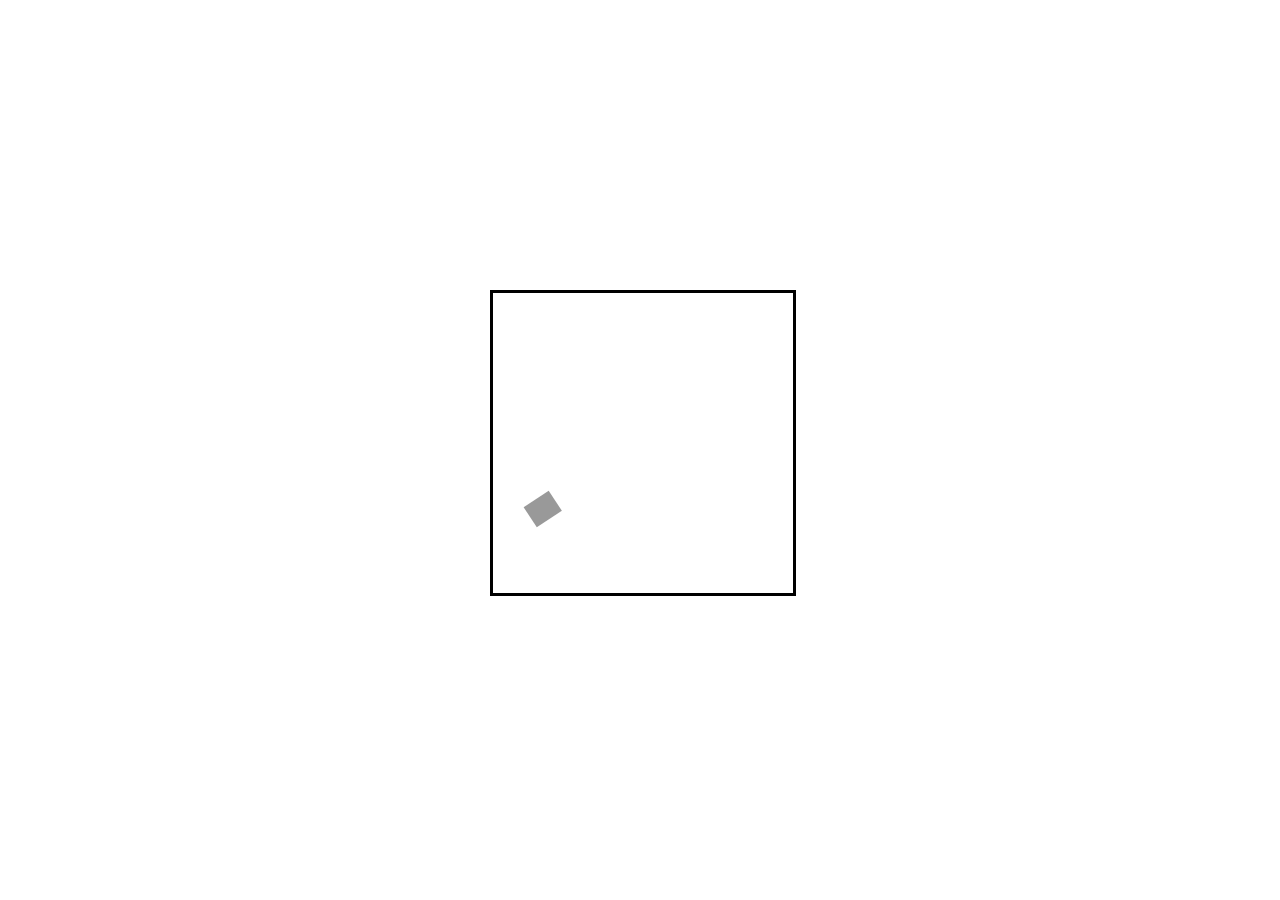
<file: animation/index.html>
<!DOCTYPE html>
<html lang="en">
<head>
    <meta charset="UTF-8">
    <meta http-equiv="X-UA-Compatible" content="IE=edge">
    <meta name="viewport" content="width=device-width, initial-scale=1.0">
    <link rel="stylesheet" href="css/styles.css">
    <script src="js/App.js" defer></script>
    <title>Canvas animation</title>
</head>
<body>
    <main>
        <canvas id="canvas" width="300px" height="300px"></canvas>
    </main>
</body>
</html>
</file>
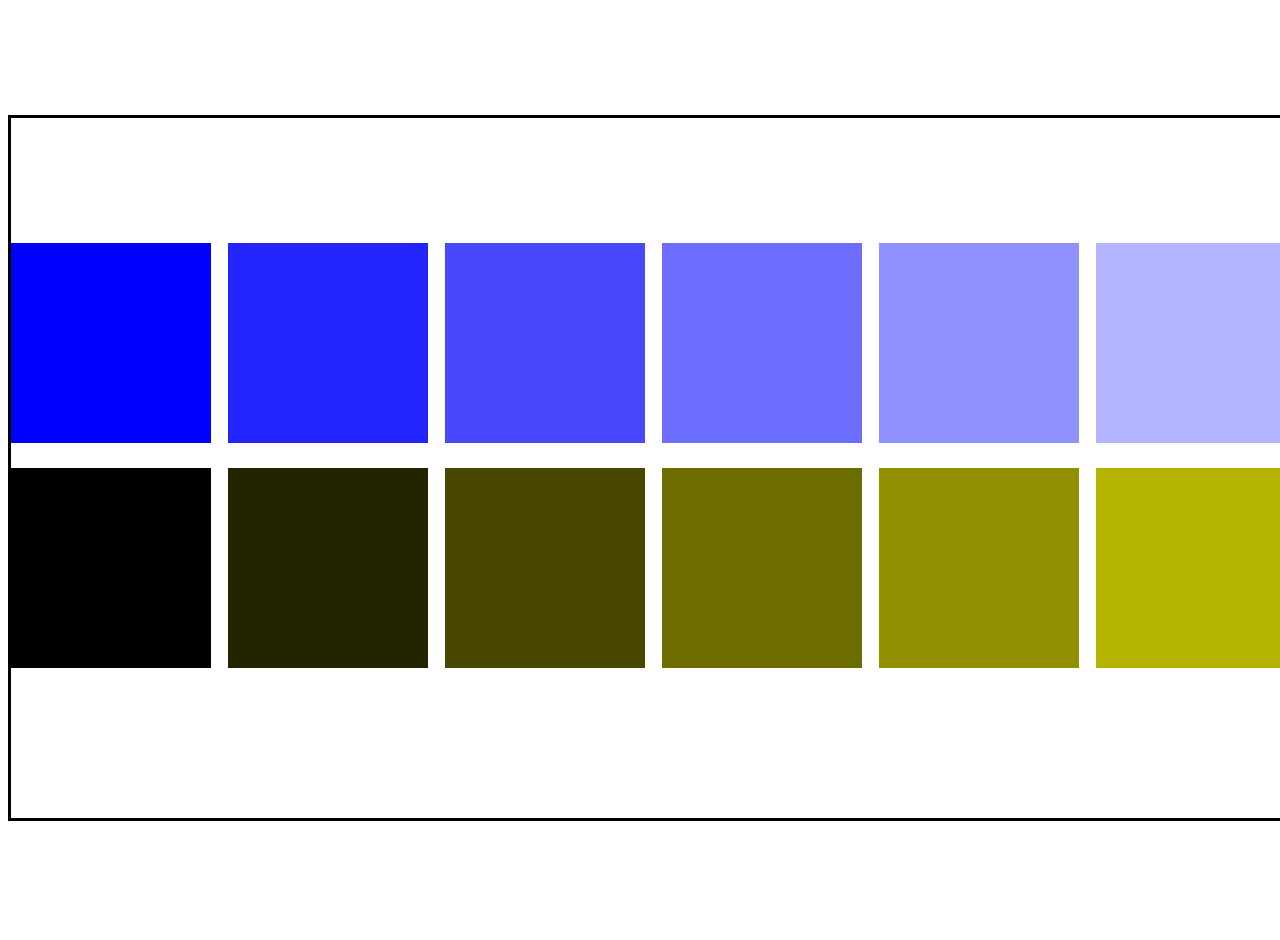
<file: Canvas/index.html>
<!DOCTYPE html>
<html lang="en">
<head>
    <meta charset="UTF-8">
    <meta http-equiv="X-UA-Compatible" content="IE=edge">
    <meta name="viewport" content="width=device-width, initial-scale=1.0">
    <link rel="stylesheet" href="css/styles.css">
    <script src="js/App.js" defer></script>
    <title>Canvas</title>
</head>
<body>
    <main>
        <canvas id="canvas" width="1500px" height="700px"></canvas>
    </main>
</body>
</html>
</file>
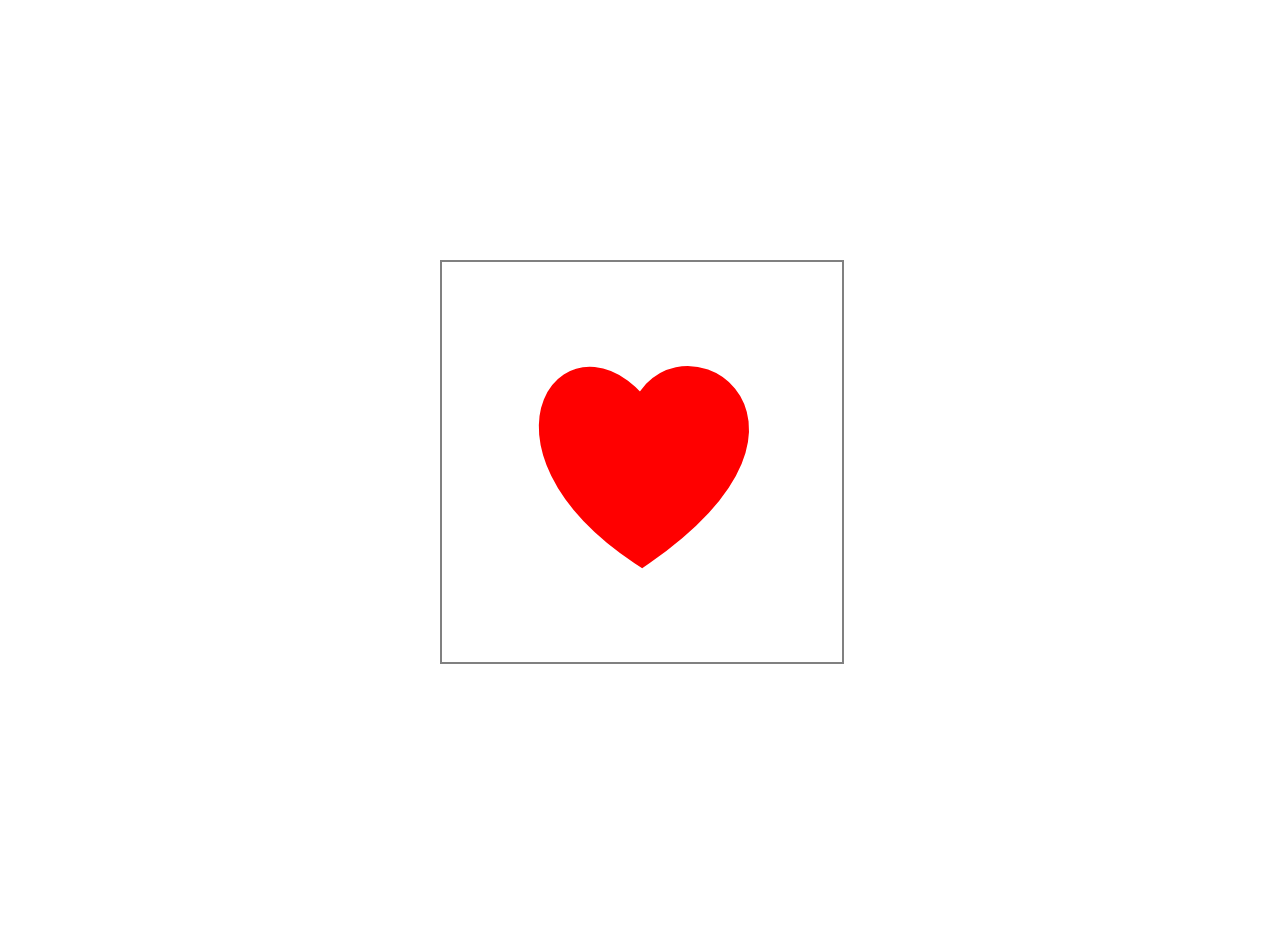
<file: animation/Heartbeat/index.html>
<!DOCTYPE html>
<html lang="en">
<head>
    <meta charset="UTF-8">
    <meta http-equiv="X-UA-Compatible" content="IE=edge">
    <meta name="viewport" content="width=device-width, initial-scale=1.0">
    <link rel="stylesheet" href="css/styles.css">
    <script src="js/App.js" defer></script>
    <title>Heartbeat</title>
</head>
<body>
    <main>
        <canvas id="canvas" width="400px" height="400px"></canvas>
    </main>
</body>
</html>
</file>
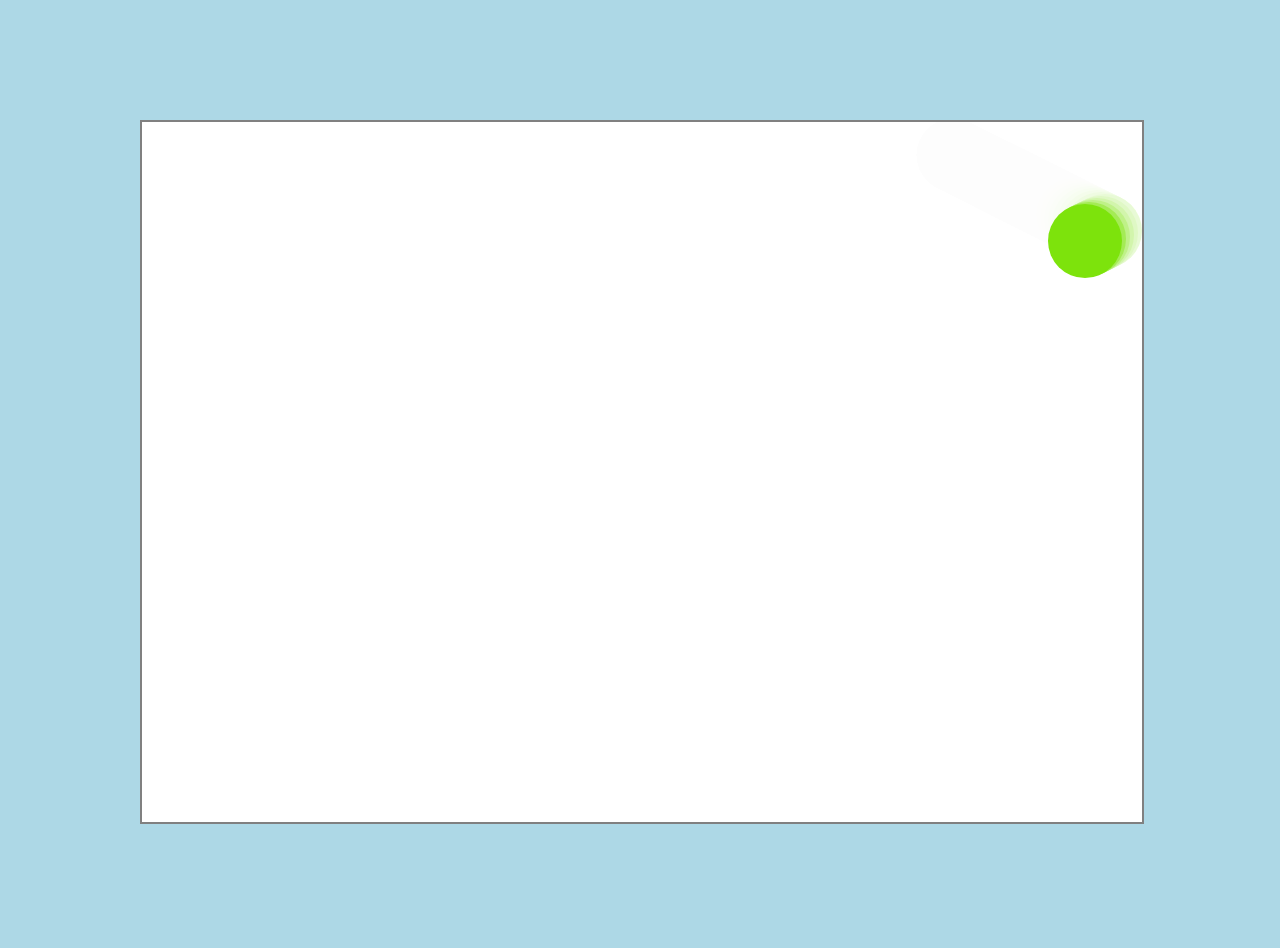
<file: animation/Movement/index.html>
<!DOCTYPE html>
<html lang="en">
<head>
    <meta charset="UTF-8">
    <meta http-equiv="X-UA-Compatible" content="IE=edge">
    <meta name="viewport" content="width=device-width, initial-scale=1.0">
    <link rel="stylesheet" href="css/styles.css">
    <script src="js/App.js" defer></script>
    <title>Movement</title>
</head>
<body>
    <main>
        <canvas id="canvas" width="1000px" height="700px"></canvas>
    </main>
</body>
</html>
</file>
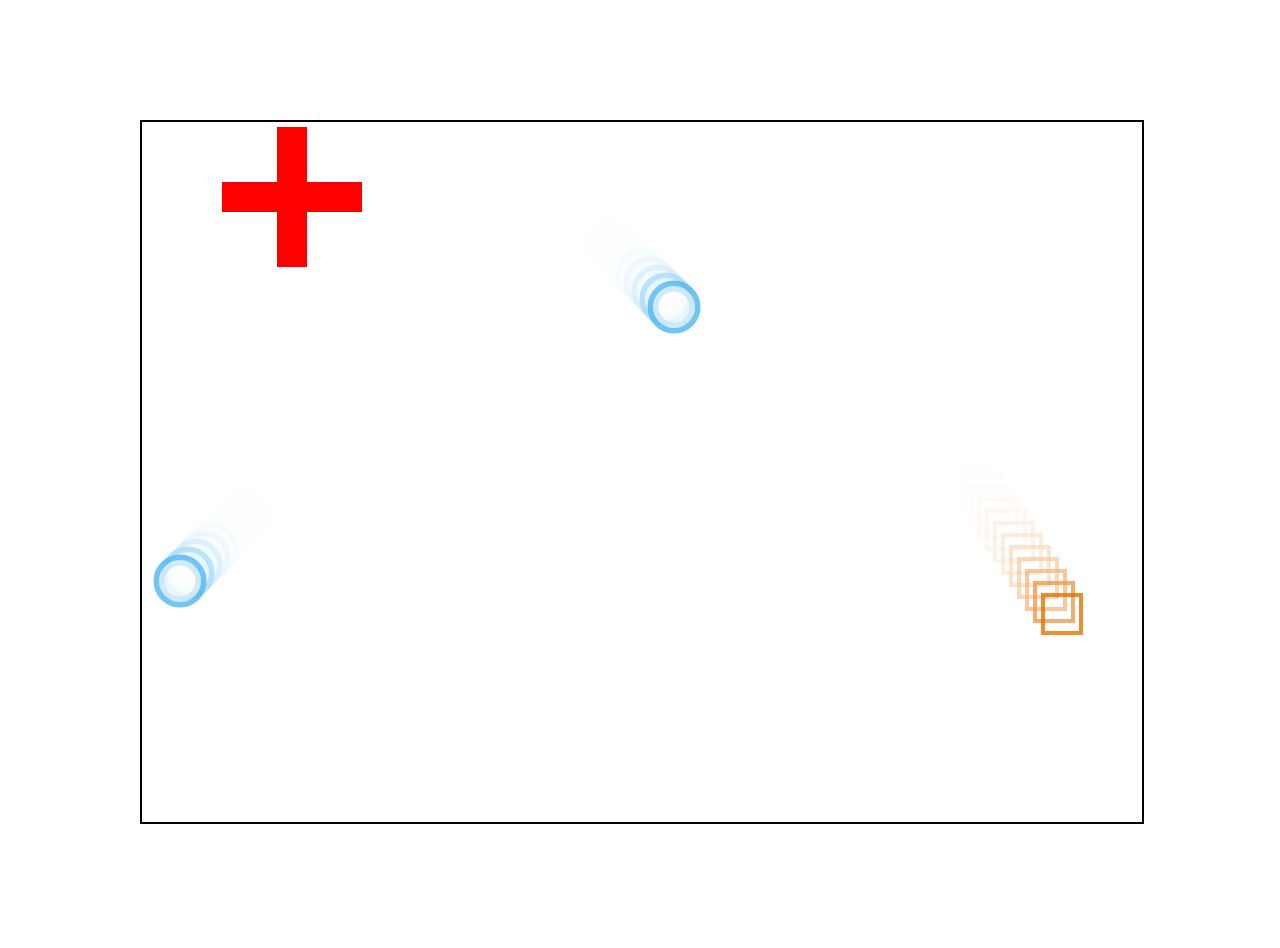
<file: animation/Multiple movement/index.html>
<!DOCTYPE html>
<html lang="en">
<head>
    <meta charset="UTF-8">
    <meta http-equiv="X-UA-Compatible" content="IE=edge">
    <meta name="viewport" content="width=device-width, initial-scale=1.0">
    <link rel="stylesheet" href="css/styles.css">
    <script src="js/App.js" defer></script>
    <title>Multiple movement</title>
</head>
<body>
    <main>
        <canvas id="canvas" width="1000px" height="700px"></canvas>
    </main>
</body>
</html>
</file>
<file: animation/css/styles.css>
main {
    width: 300px;
    margin: 290px auto;
}
canvas {
    border: 3px solid;
}
</file>
<file: Canvas/css/styles.css>
main {
    width: 1500px;
    margin: 115px auto;
    /* background-color: rgb(40, 40, 200); */
}
canvas {
    border: 3px solid;
}
</file>
<file: animation/Heartbeat/css/styles.css>
main {
    width: 400px;
    margin: 260px auto;
}
canvas {
    border: 2px solid gray;
}
</file>
<file: animation/Movement/css/styles.css>
body {
    background-color: lightblue;
}
main {
    width: 1000px;
    margin: 120px auto;
}
canvas {
    background-color: white;
    border: 2px solid gray;
}
</file>
<file: animation/Multiple movement/css/styles.css>
main {
    width: 1000px;
    margin: 120px auto;
}
canvas {
    border: 2px solid;
}
</file>
